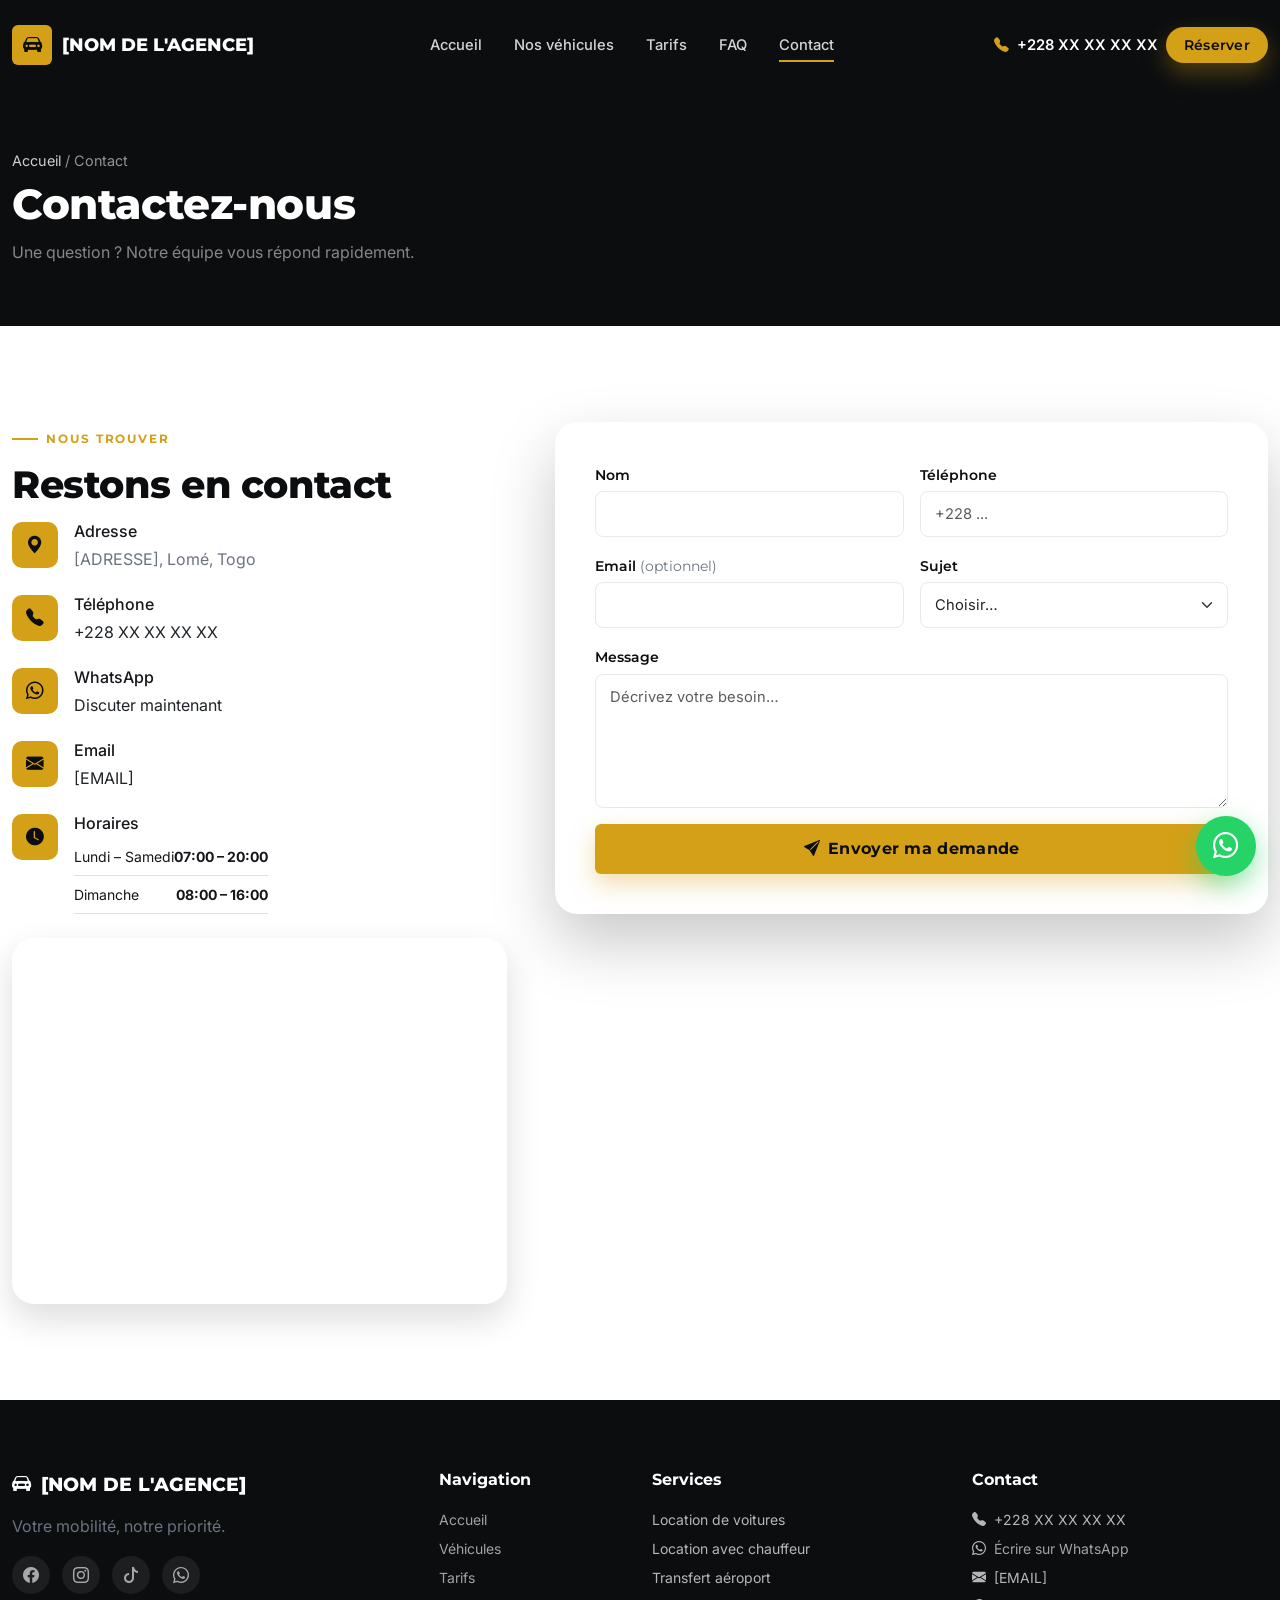
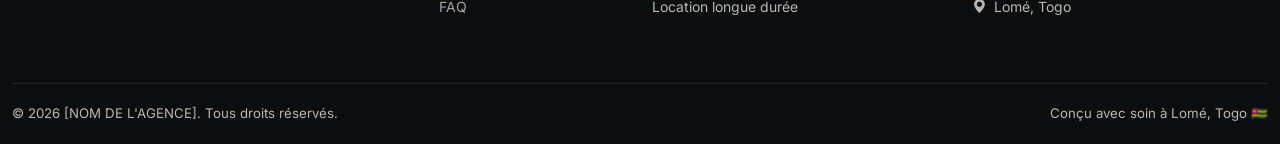
<file: contact.html>
<!DOCTYPE html>
<html lang="fr">
<head>
<meta charset="UTF-8">
<meta name="viewport" content="width=device-width, initial-scale=1.0">
<title>Contact | [NOM DE L'AGENCE]</title>
<meta name="description" content="Contactez [NOM DE L'AGENCE] pour toute question sur nos véhicules, nos tarifs ou une réservation. Réponse rapide par téléphone, WhatsApp ou email.">
<link rel="icon" href="data:image/svg+xml,<svg xmlns=%22http://www.w3.org/2000/svg%22 viewBox=%220 0 100 100%22><rect width=%22100%22 height=%22100%22 rx=%2220%22 fill=%22%230B0D0F%22/><text x=%2250%22 y=%2265%22 font-size=%2250%22 fill=%22%23D4A017%22 text-anchor=%22middle%22>🚗</text></svg>">

<link rel="preconnect" href="https://fonts.googleapis.com">
<link href="https://fonts.googleapis.com/css2?family=Montserrat:wght@600;700;800&family=Inter:wght@400;500;600&display=swap" rel="stylesheet">
<link rel="stylesheet" href="https://cdn.jsdelivr.net/npm/bootstrap-icons@1.11.3/font/bootstrap-icons.css">
<link rel="stylesheet" href="https://cdn.jsdelivr.net/npm/bootstrap@5.3.3/dist/css/bootstrap.min.css">
<link rel="stylesheet" href="css/style.css">
</head>
<body>

<!-- ============================================================ NAVBAR -->
<nav class="navbar navbar-expand-lg fixed-top navbar-main" id="mainNavbar">
  <div class="container container-xl">
    <a class="navbar-brand" href="index.html">
      <span class="brand-mark"><i class="bi bi-car-front-fill"></i></span>
      <span data-agency-name>[NOM DE L'AGENCE]</span>
    </a>
    <button class="navbar-toggler border-0" type="button" data-bs-toggle="collapse" data-bs-target="#navbarContent" aria-label="Ouvrir le menu">
      <i class="bi bi-list text-white fs-1"></i>
    </button>
    <div class="collapse navbar-collapse" id="navbarContent">
      <ul class="navbar-nav mx-auto my-3 my-lg-0 gap-lg-1">
        <li class="nav-item"><a class="nav-link" href="index.html#accueil">Accueil</a></li>
        <li class="nav-item"><a class="nav-link" href="vehicules.html">Nos véhicules</a></li>
        <li class="nav-item"><a class="nav-link" href="index.html#tarifs">Tarifs</a></li>
        <li class="nav-item"><a class="nav-link" href="index.html#faq">FAQ</a></li>
        <li class="nav-item"><a class="nav-link active" href="contact.html">Contact</a></li>
      </ul>
      <div class="d-flex flex-column flex-lg-row gap-2 align-items-lg-center">
        <span class="navbar-phone"><i class="bi bi-telephone-fill"></i> <span data-agency-phone>+228 XX XX XX XX</span></span>
        <a href="reservation.html" class="btn-gold btn-sm-pill text-center">Réserver</a>
      </div>
    </div>
  </div>
</nav>

<header class="page-hero">
  <div class="container container-xl">
    <nav class="breadcrumb-custom mb-2"><a href="index.html">Accueil</a> / <span>Contact</span></nav>
    <h1>Contactez-nous</h1>
    <p class="text-white-50 mb-0">Une question ? Notre équipe vous répond rapidement.</p>
  </div>
</header>

<section class="section-pad">
  <div class="container container-xl">
    <div class="row g-5">
      <div class="col-lg-5">
        <span class="eyebrow">Nous trouver</span>
        <h2 class="section-title">Restons en contact</h2>
        <div class="contact-info-item"><div class="icon"><i class="bi bi-geo-alt-fill"></i></div><div><h6 class="mb-1">Adresse</h6><p class="mb-0" data-agency-address>[ADRESSE], Lomé, Togo</p></div></div>
        <div class="contact-info-item"><div class="icon"><i class="bi bi-telephone-fill"></i></div><div><h6 class="mb-1">Téléphone</h6><p class="mb-0"><a href="#" data-agency-phone-href class="text-dark text-decoration-none" data-agency-phone>+228 XX XX XX XX</a></p></div></div>
        <div class="contact-info-item"><div class="icon"><i class="bi bi-whatsapp"></i></div><div><h6 class="mb-1">WhatsApp</h6><p class="mb-0"><a href="#" data-whatsapp-default class="text-dark text-decoration-none">Discuter maintenant</a></p></div></div>
        <div class="contact-info-item"><div class="icon"><i class="bi bi-envelope-fill"></i></div><div><h6 class="mb-1">Email</h6><p class="mb-0"><a href="#" data-agency-email-href class="text-dark text-decoration-none" data-agency-email>[EMAIL]</a></p></div></div>
        <div class="contact-info-item"><div class="icon"><i class="bi bi-clock-fill"></i></div><div><h6 class="mb-1">Horaires</h6><ul class="list-unstyled mb-0 small" data-agency-hours style="max-width:280px"></ul></div></div>

        <div class="map-wrap mt-4">
          <iframe data-maps-src src="" loading="lazy" referrerpolicy="no-referrer-when-downgrade" title="Localisation de l'agence sur Google Maps"></iframe>
        </div>
      </div>

      <div class="col-lg-7">
        <div class="form-card">
          <div id="contactConfirm" class="confirm-banner mb-4">
            <i class="bi bi-check-circle-fill fs-4"></i>
            <span>Votre demande a bien été envoyée. Nous vous répondrons très rapidement.</span>
          </div>
          <form id="contactForm" novalidate>
            <div class="row g-3">
              <div class="col-md-6">
                <label class="form-label" for="cName">Nom</label>
                <input type="text" class="form-control" id="cName">
                <div class="invalid-msg"></div>
              </div>
              <div class="col-md-6">
                <label class="form-label" for="cPhone">Téléphone</label>
                <input type="tel" class="form-control" id="cPhone" placeholder="+228 ...">
                <div class="invalid-msg"></div>
              </div>
              <div class="col-md-6">
                <label class="form-label" for="cEmail">Email <span class="text-secondary fw-normal">(optionnel)</span></label>
                <input type="email" class="form-control" id="cEmail">
                <div class="invalid-msg"></div>
              </div>
              <div class="col-md-6">
                <label class="form-label" for="cSubject">Sujet</label>
                <select class="form-select" id="cSubject">
                  <option value="" selected disabled>Choisir…</option>
                  <option>Question sur un véhicule</option>
                  <option>Demande de devis</option>
                  <option>Location avec chauffeur</option>
                  <option>Transfert aéroport</option>
                  <option>Autre demande</option>
                </select>
                <div class="invalid-msg"></div>
              </div>
              <div class="col-12">
                <label class="form-label" for="cMessage">Message</label>
                <textarea class="form-control" id="cMessage" rows="5" placeholder="Décrivez votre besoin…"></textarea>
                <div class="invalid-msg"></div>
              </div>
              <div class="col-12">
                <button type="submit" class="btn-gold w-100"><i class="bi bi-send-fill me-2"></i>Envoyer ma demande</button>
              </div>
            </div>
          </form>
        </div>
      </div>
    </div>
  </div>
</section>

<!-- ============================================================ FOOTER ==== -->
<footer class="site-footer">
  <div class="container container-xl">
    <div class="row g-4">
      <div class="col-lg-4">
        <div class="brand"><span class="brand-mark"><i class="bi bi-car-front-fill"></i></span><span data-agency-name>[NOM DE L'AGENCE]</span></div>
        <p class="mb-3" data-agency-slogan>Votre mobilité, notre priorité.</p>
        <div class="footer-social">
          <a href="#" data-social-facebook aria-label="Facebook"><i class="bi bi-facebook"></i></a>
          <a href="#" data-social-instagram aria-label="Instagram"><i class="bi bi-instagram"></i></a>
          <a href="#" data-social-tiktok aria-label="TikTok"><i class="bi bi-tiktok"></i></a>
          <a href="#" data-whatsapp-default aria-label="WhatsApp"><i class="bi bi-whatsapp"></i></a>
        </div>
      </div>
      <div class="col-6 col-lg-2">
        <h6>Navigation</h6>
        <ul class="list-unstyled d-flex flex-column gap-2 small">
          <li><a href="index.html#accueil">Accueil</a></li>
          <li><a href="vehicules.html">Véhicules</a></li>
          <li><a href="index.html#tarifs">Tarifs</a></li>
          <li><a href="index.html#faq">FAQ</a></li>
        </ul>
      </div>
      <div class="col-6 col-lg-3">
        <h6>Services</h6>
        <ul class="list-unstyled d-flex flex-column gap-2 small">
          <li>Location de voitures</li>
          <li>Location avec chauffeur</li>
          <li>Transfert aéroport</li>
          <li>Location longue durée</li>
        </ul>
      </div>
      <div class="col-lg-3">
        <h6>Contact</h6>
        <ul class="list-unstyled d-flex flex-column gap-2 small">
          <li><i class="bi bi-telephone-fill me-2"></i><span data-agency-phone>+228 XX XX XX XX</span></li>
          <li><i class="bi bi-whatsapp me-2"></i><a href="#" data-whatsapp-default>Écrire sur WhatsApp</a></li>
          <li><i class="bi bi-envelope-fill me-2"></i><span data-agency-email>[EMAIL]</span></li>
          <li><i class="bi bi-geo-alt-fill me-2"></i>Lomé, Togo</li>
        </ul>
      </div>
    </div>
    <div class="footer-bottom text-center text-sm-start d-flex flex-column flex-sm-row justify-content-between gap-2">
      <span>© <span id="footerYear">2026</span> <span data-agency-name>[NOM DE L'AGENCE]</span>. Tous droits réservés.</span>
      <span>Conçu avec soin à Lomé, Togo 🇹🇬</span>
    </div>
  </div>
</footer>

<a href="#" data-whatsapp-default class="whatsapp-float" aria-label="Contacter sur WhatsApp"><i class="bi bi-whatsapp"></i></a>

<script src="https://cdn.jsdelivr.net/npm/bootstrap@5.3.3/dist/js/bootstrap.bundle.min.js"></script>
<script src="js/main.js"></script>
</body>
</html>
</file>
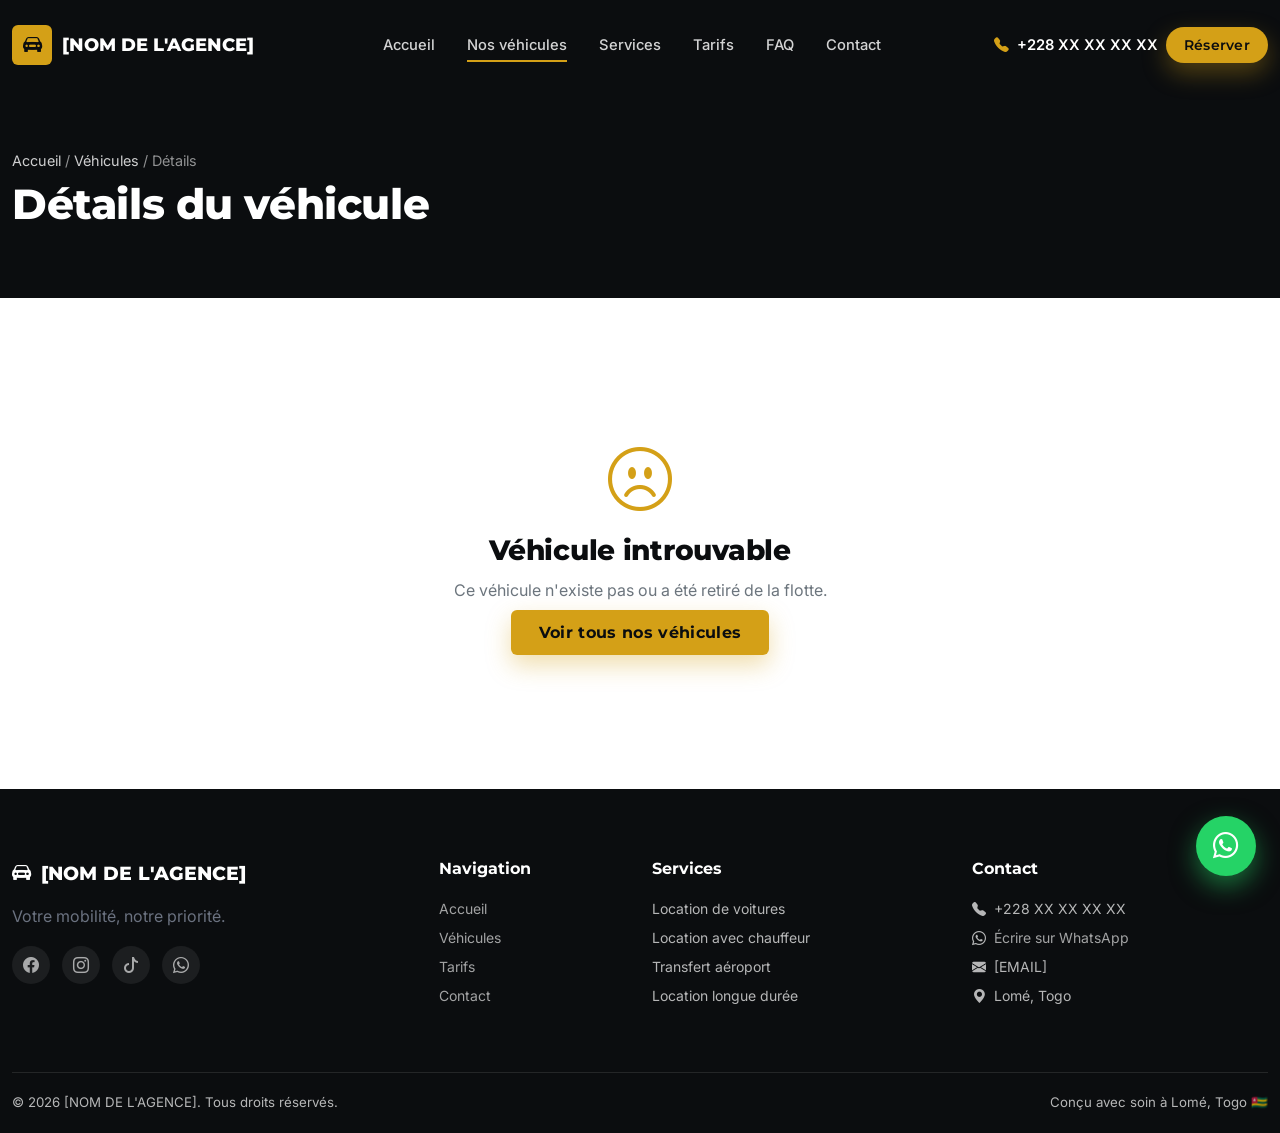
<file: vehicule-details.html>
<!DOCTYPE html>
<html lang="fr">
<head>
<meta charset="UTF-8">
<meta name="viewport" content="width=device-width, initial-scale=1.0">
<title id="pageTitle">Détails du véhicule | [NOM DE L'AGENCE]</title>
<meta name="description" content="Détails, tarifs et caractéristiques du véhicule sélectionné. Réservez en quelques clics.">
<link rel="icon" href="data:image/svg+xml,<svg xmlns=%22http://www.w3.org/2000/svg%22 viewBox=%220 0 100 100%22><rect width=%22100%22 height=%22100%22 rx=%2220%22 fill=%22%230B0D0F%22/><text x=%2250%22 y=%2265%22 font-size=%2250%22 fill=%22%23D4A017%22 text-anchor=%22middle%22>🚗</text></svg>">

<link rel="preconnect" href="https://fonts.googleapis.com">
<link href="https://fonts.googleapis.com/css2?family=Montserrat:wght@600;700;800&family=Inter:wght@400;500;600&display=swap" rel="stylesheet">
<link rel="stylesheet" href="https://cdn.jsdelivr.net/npm/bootstrap-icons@1.11.3/font/bootstrap-icons.css">
<link rel="stylesheet" href="https://cdn.jsdelivr.net/npm/bootstrap@5.3.3/dist/css/bootstrap.min.css">
<link rel="stylesheet" href="css/style.css">
</head>
<body>

<!-- ============================================================ NAVBAR -->
<nav class="navbar navbar-expand-lg fixed-top navbar-main" id="mainNavbar">
  <div class="container container-xl">
    <a class="navbar-brand" href="index.html">
      <span class="brand-mark"><i class="bi bi-car-front-fill"></i></span>
      <span data-agency-name>[NOM DE L'AGENCE]</span>
    </a>
    <button class="navbar-toggler border-0" type="button" data-bs-toggle="collapse" data-bs-target="#navbarContent" aria-label="Ouvrir le menu">
      <i class="bi bi-list text-white fs-1"></i>
    </button>
    <div class="collapse navbar-collapse" id="navbarContent">
      <ul class="navbar-nav mx-auto my-3 my-lg-0 gap-lg-1">
        <li class="nav-item"><a class="nav-link" href="index.html#accueil">Accueil</a></li>
        <li class="nav-item"><a class="nav-link active" href="vehicules.html">Nos véhicules</a></li>
        <li class="nav-item"><a class="nav-link" href="index.html#services">Services</a></li>
        <li class="nav-item"><a class="nav-link" href="index.html#tarifs">Tarifs</a></li>
        <li class="nav-item"><a class="nav-link" href="index.html#faq">FAQ</a></li>
        <li class="nav-item"><a class="nav-link" href="contact.html">Contact</a></li>
      </ul>
      <div class="d-flex flex-column flex-lg-row gap-2 align-items-lg-center">
        <span class="navbar-phone"><i class="bi bi-telephone-fill"></i> <span data-agency-phone>+228 XX XX XX XX</span></span>
        <a href="reservation.html" class="btn-gold btn-sm-pill text-center">Réserver</a>
      </div>
    </div>
  </div>
</nav>

<header class="page-hero">
  <div class="container container-xl">
    <nav class="breadcrumb-custom mb-2"><a href="index.html">Accueil</a> / <a href="vehicules.html">Véhicules</a> / <span id="crumbName">Détails</span></nav>
    <h1 id="pageHeading">Détails du véhicule</h1>
  </div>
</header>

<section class="section-pad" id="detailsWrap">
  <!-- Contenu injecté dynamiquement par JS -->
</section>

<!-- ============================================================ FOOTER ==== -->
<footer class="site-footer">
  <div class="container container-xl">
    <div class="row g-4">
      <div class="col-lg-4">
        <div class="brand"><span class="brand-mark"><i class="bi bi-car-front-fill"></i></span><span data-agency-name>[NOM DE L'AGENCE]</span></div>
        <p class="mb-3" data-agency-slogan>Votre mobilité, notre priorité.</p>
        <div class="footer-social">
          <a href="#" data-social-facebook aria-label="Facebook"><i class="bi bi-facebook"></i></a>
          <a href="#" data-social-instagram aria-label="Instagram"><i class="bi bi-instagram"></i></a>
          <a href="#" data-social-tiktok aria-label="TikTok"><i class="bi bi-tiktok"></i></a>
          <a href="#" data-whatsapp-default aria-label="WhatsApp"><i class="bi bi-whatsapp"></i></a>
        </div>
      </div>
      <div class="col-6 col-lg-2">
        <h6>Navigation</h6>
        <ul class="list-unstyled d-flex flex-column gap-2 small">
          <li><a href="index.html#accueil">Accueil</a></li>
          <li><a href="vehicules.html">Véhicules</a></li>
          <li><a href="index.html#tarifs">Tarifs</a></li>
          <li><a href="contact.html">Contact</a></li>
        </ul>
      </div>
      <div class="col-6 col-lg-3">
        <h6>Services</h6>
        <ul class="list-unstyled d-flex flex-column gap-2 small">
          <li>Location de voitures</li>
          <li>Location avec chauffeur</li>
          <li>Transfert aéroport</li>
          <li>Location longue durée</li>
        </ul>
      </div>
      <div class="col-lg-3">
        <h6>Contact</h6>
        <ul class="list-unstyled d-flex flex-column gap-2 small">
          <li><i class="bi bi-telephone-fill me-2"></i><span data-agency-phone>+228 XX XX XX XX</span></li>
          <li><i class="bi bi-whatsapp me-2"></i><a href="#" data-whatsapp-default>Écrire sur WhatsApp</a></li>
          <li><i class="bi bi-envelope-fill me-2"></i><span data-agency-email>[EMAIL]</span></li>
          <li><i class="bi bi-geo-alt-fill me-2"></i>Lomé, Togo</li>
        </ul>
      </div>
    </div>
    <div class="footer-bottom text-center text-sm-start d-flex flex-column flex-sm-row justify-content-between gap-2">
      <span>© <span id="footerYear">2026</span> <span data-agency-name>[NOM DE L'AGENCE]</span>. Tous droits réservés.</span>
      <span>Conçu avec soin à Lomé, Togo 🇹🇬</span>
    </div>
  </div>
</footer>

<a href="#" data-whatsapp-default class="whatsapp-float" aria-label="Contacter sur WhatsApp"><i class="bi bi-whatsapp"></i></a>

<script src="https://cdn.jsdelivr.net/npm/bootstrap@5.3.3/dist/js/bootstrap.bundle.min.js"></script>
<script src="js/vehicles.js"></script>
<script src="js/main.js"></script>
<script>
  document.addEventListener("DOMContentLoaded", () => {
    const params = new URLSearchParams(window.location.search);
    const id = Number(params.get("id"));
    const v = getVehicleById(id);
    const wrap = document.getElementById("detailsWrap");

    if (!v){
      wrap.innerHTML = `<div class="container container-xl text-center py-5">
        <i class="bi bi-emoji-frown display-3 text-gold mb-3 d-block"></i>
        <h3>Véhicule introuvable</h3>
        <p class="text-secondary">Ce véhicule n'existe pas ou a été retiré de la flotte.</p>
        <a href="vehicules.html" class="btn-gold">Voir tous nos véhicules</a>
      </div>`;
      return;
    }

    document.getElementById("pageTitle").textContent = `${v.name} — Location de voiture à Lomé | [NOM DE L'AGENCE]`;
    document.getElementById("crumbName").textContent = v.name;
    document.getElementById("pageHeading").textContent = v.name;

    wrap.innerHTML = `
    <div class="container container-xl">
      <div class="row g-5">
        <div class="col-lg-7 reveal">
          <div class="vd-gallery-main rounded-4 mb-2" style="border-radius:16px;overflow:hidden;">
            <img id="dMainImg" src="${v.gallery[0]}" alt="${v.name}" style="width:100%;height:420px;object-fit:cover;">
          </div>
          <div class="vd-thumbs px-0" id="dThumbs">
            ${v.gallery.map((img,i) => `<img src="${img}" data-src="${img}" alt="${v.name} vue ${i+1}" class="${i===0?'active':''}">`).join("")}
          </div>
          <p class="mt-4">${v.description}</p>
          <div class="vd-spec-grid">
            <div class="vd-spec-item"><i class="bi bi-person-fill"></i><span>${v.seats} places</span></div>
            <div class="vd-spec-item"><i class="bi bi-gear-fill"></i><span>${v.transmission}</span></div>
            <div class="vd-spec-item"><i class="bi bi-fuel-pump-fill"></i><span>${v.fuel}</span></div>
            <div class="vd-spec-item"><i class="bi bi-snow"></i><span>${v.airConditioning ? "Climatisation incluse" : "Sans climatisation"}</span></div>
            <div class="vd-spec-item"><i class="bi bi-briefcase-fill"></i><span>${v.luggage} bagages</span></div>
            <div class="vd-spec-item"><i class="bi bi-calendar3"></i><span>Année ${v.year}</span></div>
          </div>
          <p class="small mt-3 mb-0"><strong>Conditions particulières :</strong> ${v.conditions}</p>
        </div>
        <div class="col-lg-5 reveal">
          <div class="border rounded-4 p-4 sticky-lg-top" style="top:110px; border-radius:16px;">
            <div class="text-gold small fw-bold text-uppercase mb-1">${v.category}</div>
            <div class="vd-price-box">
              <div class="d-flex justify-content-between mb-2"><span class="text-secondary">Prix / jour</span><span class="fw-bold fs-5">${formatFCFA(v.priceDay)}</span></div>
              <div class="d-flex justify-content-between"><span class="text-secondary">Prix / semaine</span><span class="fw-bold fs-5">${formatFCFA(v.priceWeek)}</span></div>
            </div>
            <a href="reservation.html?id=${v.id}" class="btn-gold w-100 text-center d-block mb-2">Réserver ce véhicule</a>
            <a href="#" data-whatsapp-default class="btn-outline-dark-custom w-100 text-center d-block">Poser une question</a>
          </div>
        </div>
      </div>
    </div>`;

    document.querySelectorAll("[data-whatsapp-default]").forEach(el => {
      el.setAttribute("href", `https://wa.me/${AGENCY_CONFIG.whatsappNumber}?text=${encodeURIComponent("Bonjour, j'ai une question au sujet de la " + v.name + ".")}`);
      el.setAttribute("target","_blank"); el.setAttribute("rel","noopener");
    });

    document.getElementById("dThumbs").querySelectorAll("img").forEach(thumb => {
      thumb.addEventListener("click", () => {
        document.getElementById("dMainImg").setAttribute("src", thumb.getAttribute("data-src"));
        document.getElementById("dThumbs").querySelectorAll("img").forEach(t => t.classList.remove("active"));
        thumb.classList.add("active");
      });
    });

    if (window.initRevealOnScroll) window.initRevealOnScroll();
  });
</script>
</body>
</html>
</file>
<file: css/style.css>
/* ==========================================================================
   AGENCE DE LOCATION DE VOITURES — style.css
   Palette : #0B0D0F (noir) · #171A1F (anthracite) · #FFFFFF · #F4F5F7
             #D4A017 (or, accent avec parcimonie) · #6B7280 (texte secondaire)
   Typo : "Montserrat" (titres) + "Inter" (texte)
   ========================================================================== */

:root{
  --black:      #0B0D0F;
  --anthracite: #171A1F;
  --anthracite-2:#20242B;
  --white:      #FFFFFF;
  --grey-light: #F4F5F7;
  --gold:       #D4A017;
  --gold-soft:  #F4E4BC;
  --text-sec:   #6B7280;
  --text-dark:  #14161A;

  --radius-sm: 8px;
  --radius-md: 14px;
  --radius-lg: 22px;

  --shadow-sm: 0 4px 16px rgba(0,0,0,.07);
  --shadow-md: 0 14px 34px rgba(0,0,0,.14);
  --shadow-lg: 0 28px 64px rgba(0,0,0,.22);
  --shadow-gold: 0 10px 24px rgba(212,160,23,.35);

  --ease: cubic-bezier(.22,.75,.32,1);
}

*{ box-sizing:border-box; }
html{ scroll-behavior:smooth; }
body{ font-family:'Inter',sans-serif; color:var(--text-dark); background:var(--white); overflow-x:hidden; }
h1,h2,h3,h4,h5,.font-display{ font-family:'Montserrat',sans-serif; font-weight:800; color:var(--black); letter-spacing:-.01em; }
p{ color:var(--text-sec); line-height:1.75; }
a{ text-decoration:none; }
img{ max-width:100%; display:block; }
.container-xl{ max-width:1280px; }
.section-pad{ padding-block:96px; }
@media (max-width:767.98px){ .section-pad{ padding-block:60px; } }
.bg-black{ background:var(--black) !important; }
.bg-anthracite{ background:var(--anthracite) !important; }
.bg-grey-light{ background:var(--grey-light) !important; }
.text-gold{ color:var(--gold) !important; }

.eyebrow{
  display:inline-flex; align-items:center; gap:8px; font-family:'Montserrat'; font-weight:700;
  font-size:.75rem; letter-spacing:.16em; text-transform:uppercase; color:var(--gold);
  margin-bottom:14px;
}
.eyebrow::before{ content:""; width:26px; height:2px; background:var(--gold); }
.section-title{ font-size:clamp(1.7rem,3vw,2.5rem); margin-bottom:14px; }
.section-lead{ max-width:620px; }

/* ============================================================= BUTTONS = */
.btn-gold{
  background:var(--gold); color:var(--black) !important; border:none; font-family:'Montserrat';
  font-weight:700; border-radius:6px; padding:13px 28px; letter-spacing:.02em;
  box-shadow:var(--shadow-gold); transition:.25s var(--ease);
}
.btn-gold:hover{ background:#c19312; color:var(--black); transform:translateY(-2px); box-shadow:0 16px 30px rgba(212,160,23,.45); }
.btn-outline-dark-custom{
  border:1.5px solid rgba(11,13,15,.25); color:var(--black); border-radius:6px; padding:13px 28px;
  font-family:'Montserrat'; font-weight:700; transition:.25s var(--ease);
}
.btn-outline-dark-custom:hover{ background:var(--black); color:#fff; border-color:var(--black); }
.btn-outline-light-custom{
  border:1.5px solid rgba(255,255,255,.4); color:#fff; border-radius:6px; padding:13px 28px;
  font-family:'Montserrat'; font-weight:700; transition:.25s var(--ease);
}
.btn-outline-light-custom:hover{ background:rgba(255,255,255,.12); color:#fff; border-color:#fff; }
.btn-black{
  background:var(--black); color:#fff !important; border:none; border-radius:6px; padding:13px 28px;
  font-family:'Montserrat'; font-weight:700; transition:.25s var(--ease);
}
.btn-black:hover{ background:var(--anthracite); color:#fff; transform:translateY(-2px); }
.btn-whatsapp{
  background:#25D366; color:#fff !important; border:none; border-radius:6px; padding:13px 26px;
  font-family:'Montserrat'; font-weight:700; display:inline-flex; align-items:center; gap:10px; transition:.25s var(--ease);
}
.btn-whatsapp:hover{ background:#1ebc59; color:#fff; transform:translateY(-2px); }
.btn-sm-pill{ border-radius:100px; padding:8px 18px; font-size:.85rem; font-weight:600; font-family:'Montserrat'; }

/* ============================================================== NAVBAR = */
.navbar-main{ padding-block:20px; background:rgba(11,13,15,0); transition:.35s var(--ease); }
.navbar-main.is-scrolled{ background:rgba(11,13,15,.97); padding-block:12px; box-shadow:var(--shadow-md); backdrop-filter:blur(8px); }
.navbar-main .navbar-brand{ font-family:'Montserrat'; font-weight:800; color:#fff; display:flex; align-items:center; gap:10px; font-size:1.15rem; }
.navbar-main .brand-mark{ width:40px; height:40px; border-radius:6px; background:var(--gold); display:flex; align-items:center; justify-content:center; color:var(--black); font-size:1.2rem; }
.navbar-main .nav-link{ color:rgba(255,255,255,.82) !important; font-weight:500; font-size:.92rem; margin-inline:2px; padding:8px 12px !important; position:relative; }
.navbar-main .nav-link::after{ content:""; position:absolute; left:12px; right:12px; bottom:2px; height:2px; background:var(--gold); transform:scaleX(0); transform-origin:left; transition:.25s var(--ease); }
.navbar-main .nav-link:hover::after, .navbar-main .nav-link.active::after{ transform:scaleX(1); }
.navbar-main .nav-link:hover{ color:#fff !important; }
.navbar-phone{ color:#fff; font-weight:600; font-size:.92rem; display:flex; align-items:center; gap:8px; }
.navbar-phone i{ color:var(--gold); }

/* ================================================================ HERO = */
.hero{
  position:relative; min-height:92vh; display:flex; align-items:center; padding-top:120px; padding-bottom:200px;
  background:linear-gradient(180deg, rgba(11,13,15,.82) 0%, rgba(11,13,15,.55) 45%, rgba(11,13,15,.92) 100%),
             url('https://images.unsplash.com/photo-1764605206511-7a649d9df63b?auto=format&fit=crop&w=2000&q=80') center 65%/cover no-repeat;
}
.hero h1{ color:#fff; font-size:clamp(2rem,4.6vw,3.4rem); line-height:1.1; margin-bottom:18px; text-shadow:0 3px 24px rgba(0,0,0,.4); }
.hero h1 .accent{ color:var(--gold); }
.hero p.lead{ color:rgba(255,255,255,.85); font-size:1.1rem; max-width:560px; margin-bottom:30px; }

/* ------------------------------------------------- Search / booking bar */
.search-card{
  background:#fff; border-radius:var(--radius-lg); box-shadow:var(--shadow-lg); padding:28px;
  position:relative; margin-top:-140px; z-index:20;
}
.search-card h5{ margin-bottom:20px; }
.search-card label{ font-family:'Montserrat'; font-weight:600; font-size:.78rem; color:var(--text-sec); text-transform:uppercase; letter-spacing:.04em; margin-bottom:6px; display:block; }
.search-card .form-control, .search-card .form-select{
  border-radius:8px; border:1.5px solid #E7E9ED; padding:11px 12px; font-size:.92rem;
}
.search-card .form-control:focus, .search-card .form-select:focus{ border-color:var(--gold); box-shadow:0 0 0 4px rgba(212,160,23,.15); }
.search-card .btn-gold{ width:100%; padding:13px; }

/* ============================================================ STATS === */
.stats-strip{ background:var(--black); padding-top:220px; margin-top:-160px; position:relative; z-index:5; }
.stat-item{ text-align:center; padding:36px 12px; border-right:1px solid rgba(255,255,255,.08); }
.stat-item:last-child{ border-right:none; }
.stat-item .num{ font-family:'Montserrat'; font-weight:800; font-size:clamp(1.8rem,3.6vw,2.6rem); color:var(--gold); line-height:1; }
.stat-item .label{ color:rgba(255,255,255,.7); font-size:.86rem; margin-top:8px; }
@media (max-width:767.98px){
  .stat-item{ border-right:none; border-bottom:1px solid rgba(255,255,255,.08); }
  .stats-strip{ padding-top:60px; margin-top:40px; }
  .hero{ padding-bottom:80px; }
  .search-card{ margin-top:24px; }
}

/* ===================================================== FILTERS ======== */
.filter-bar{ display:flex; flex-wrap:wrap; gap:10px; margin-bottom:36px; }
.filter-btn{
  border:1.5px solid #E7E9ED; background:#fff; color:var(--text-dark); border-radius:100px;
  padding:9px 20px; font-family:'Montserrat'; font-weight:600; font-size:.85rem; transition:.25s var(--ease);
}
.filter-btn:hover{ border-color:var(--gold); }
.filter-btn.active{ background:var(--black); border-color:var(--black); color:#fff; }

/* ===================================================== VEHICLE CARDS === */
.vehicle-card{
  border:1px solid #EEF0F3; border-radius:var(--radius-md); overflow:hidden; background:#fff;
  box-shadow:var(--shadow-sm); transition:transform .35s var(--ease), box-shadow .35s var(--ease); height:100%;
  display:flex; flex-direction:column;
}
.vehicle-card:hover{ transform:translateY(-6px); box-shadow:var(--shadow-md); }
.vehicle-card .img-wrap{ position:relative; height:200px; overflow:hidden; }
.vehicle-card .img-wrap img{ width:100%; height:100%; object-fit:cover; transition:transform .6s var(--ease); }
.vehicle-card:hover .img-wrap img{ transform:scale(1.07); }
.vehicle-card .badge-tag{
  position:absolute; top:14px; left:14px; background:var(--gold); color:var(--black); font-family:'Montserrat';
  font-weight:700; font-size:.72rem; padding:5px 12px; border-radius:100px; text-transform:uppercase; letter-spacing:.03em;
}
.vehicle-card .badge-avail{
  position:absolute; top:14px; right:14px; background:rgba(255,255,255,.92); color:#1E8E4F; font-weight:700;
  font-size:.72rem; padding:5px 12px; border-radius:100px; display:flex; align-items:center; gap:5px;
}
.vehicle-card .badge-avail::before{ content:""; width:6px; height:6px; border-radius:50%; background:#1E8E4F; }
.vehicle-card .body{ padding:20px; display:flex; flex-direction:column; flex:1; }
.vehicle-card .cat{ font-size:.78rem; color:var(--gold); font-weight:700; font-family:'Montserrat'; text-transform:uppercase; letter-spacing:.04em; margin-bottom:4px; }
.vehicle-card h5{ margin-bottom:10px; font-size:1.15rem; }
.vehicle-specs{ display:flex; flex-wrap:wrap; gap:10px 16px; margin-bottom:16px; }
.vehicle-specs span{ font-size:.8rem; color:var(--text-sec); display:flex; align-items:center; gap:5px; }
.vehicle-specs i{ color:var(--gold); }
.vehicle-card .price-row{ margin-top:auto; display:flex; align-items:end; justify-content:space-between; padding-top:12px; border-top:1px dashed #E7E9ED; }
.vehicle-card .price{ font-family:'Montserrat'; font-weight:800; font-size:1.2rem; color:var(--black); }
.vehicle-card .price small{ font-size:.72rem; font-weight:600; color:var(--text-sec); }
.vehicle-card .cta-row{ display:flex; gap:8px; margin-top:14px; }
.vehicle-card .cta-row .btn{ flex:1; font-size:.82rem; padding:9px 10px; }

/* ============================================================= MODAL === */
.modal-vehicle .modal-content{ border-radius:var(--radius-lg); border:none; overflow:hidden; }
.modal-vehicle .modal-header{ border-bottom:1px solid #EEF0F3; padding:20px 26px; }
.modal-vehicle .modal-body{ padding:0; }
.vd-gallery-main{ height:340px; overflow:hidden; border-radius:0; }
.vd-gallery-main img{ width:100%; height:100%; object-fit:cover; }
.vd-thumbs{ display:flex; gap:8px; padding:12px; overflow-x:auto; }
.vd-thumbs img{ width:74px; height:56px; object-fit:cover; border-radius:6px; cursor:pointer; opacity:.6; transition:.2s; flex-shrink:0; border:2px solid transparent; }
.vd-thumbs img:hover, .vd-thumbs img.active{ opacity:1; border-color:var(--gold); }
.vd-info{ padding:26px; }
.vd-spec-grid{ display:grid; grid-template-columns:repeat(2,1fr); gap:14px; margin:20px 0; }
.vd-spec-item{ display:flex; align-items:center; gap:10px; font-size:.88rem; }
.vd-spec-item i{ width:36px; height:36px; border-radius:8px; background:var(--grey-light); color:var(--gold); display:flex; align-items:center; justify-content:center; font-size:1rem; flex-shrink:0; }
.vd-price-box{ background:var(--grey-light); border-radius:var(--radius-md); padding:18px 20px; margin:20px 0; }
.vd-sticky-cta{ position:sticky; bottom:0; background:#fff; padding:16px 26px; border-top:1px solid #EEF0F3; display:flex; gap:10px; }

/* ============================================================ PRICING = */
.price-plan{ border-radius:var(--radius-lg); padding:38px 30px; height:100%; border:1px solid #EEF0F3; background:#fff; box-shadow:var(--shadow-sm); transition:.3s var(--ease); }
.price-plan:hover{ transform:translateY(-6px); box-shadow:var(--shadow-md); }
.price-plan.featured{ background:var(--black); color:#fff; }
.price-plan.featured p{ color:rgba(255,255,255,.65); }
.price-plan .amount{ font-family:'Montserrat'; font-weight:800; font-size:1.7rem; margin:14px 0; }
.price-plan .amount small{ font-size:.85rem; font-weight:500; opacity:.7; }

/* ============================================================ CHAUFFEUR */
.choice-card{ border-radius:var(--radius-lg); overflow:hidden; box-shadow:var(--shadow-sm); height:100%; border:1px solid #EEF0F3; }
.choice-card .img-top{ height:200px; overflow:hidden; }
.choice-card .img-top img{ width:100%; height:100%; object-fit:cover; }
.choice-card .body{ padding:28px; }
.choice-card ul{ list-style:none; padding:0; margin:18px 0; }
.choice-card ul li{ display:flex; gap:10px; align-items:flex-start; margin-bottom:10px; font-size:.9rem; color:var(--text-sec); }
.choice-card ul li i{ color:var(--gold); margin-top:3px; }

/* ============================================================ AIRPORT = */
.airport-section{ position:relative; border-radius:var(--radius-lg); overflow:hidden; min-height:420px; display:flex; align-items:center; }
.airport-section .bg-img{ position:absolute; inset:0; }
.airport-section .bg-img img{ width:100%; height:100%; object-fit:cover; }
.airport-section .overlay{ position:absolute; inset:0; background:linear-gradient(90deg, rgba(11,13,15,.92) 30%, rgba(11,13,15,.35) 100%); }
.airport-section .content{ position:relative; padding:52px; max-width:560px; }
.airport-section .content h2{ color:#fff; }
.airport-section .content p{ color:rgba(255,255,255,.8); }
.airport-list{ list-style:none; padding:0; margin:22px 0; }
.airport-list li{ display:flex; gap:10px; align-items:center; color:rgba(255,255,255,.88); font-size:.92rem; margin-bottom:10px; }
.airport-list li i{ color:var(--gold); }

/* ============================================================ WHY US == */
.why-item{ display:flex; gap:18px; padding:20px 0; }
.why-item .icon{ width:54px; height:54px; border-radius:12px; background:var(--grey-light); color:var(--gold); display:flex; align-items:center; justify-content:center; font-size:1.35rem; flex-shrink:0; }

/* ============================================================ REVIEWS = */
.review-card{ background:#fff; border-radius:var(--radius-md); padding:30px; box-shadow:var(--shadow-sm); height:100%; }
.review-card .stars i{ color:var(--gold); font-size:.88rem; }
.review-card .avatar{ width:44px; height:44px; border-radius:50%; background:var(--grey-light); color:var(--black); display:flex; align-items:center; justify-content:center; font-family:'Montserrat'; font-weight:700; font-size:.85rem; }
#reviewCarousel .carousel-control-prev, #reviewCarousel .carousel-control-next{ width:44px; height:44px; top:50%; transform:translateY(-50%); background:var(--black); border-radius:50%; opacity:.85; }
#reviewCarousel .carousel-control-prev{ left:-10px; } #reviewCarousel .carousel-control-next{ right:-10px; }
@media (max-width:767.98px){ #reviewCarousel .carousel-control-prev, #reviewCarousel .carousel-control-next{ display:none; } }

/* ============================================================ GALLERY = */
.gallery-item{ position:relative; overflow:hidden; border-radius:var(--radius-md); cursor:pointer; }
.gallery-item img{ width:100%; height:100%; object-fit:cover; transition:transform .6s var(--ease); }
.gallery-item:hover img{ transform:scale(1.1); }
.gallery-item .overlay{ position:absolute; inset:0; background:linear-gradient(180deg, transparent 40%, rgba(11,13,15,.85) 100%); opacity:0; transition:.3s var(--ease); display:flex; align-items:flex-end; padding:16px; color:#fff; font-weight:600; font-size:.88rem; }
.gallery-item:hover .overlay{ opacity:1; }

/* ============================================================ FAQ ===== */
.accordion-item{ border:none; border-radius:var(--radius-sm) !important; overflow:hidden; margin-bottom:12px; box-shadow:var(--shadow-sm); }
.accordion-button{ font-family:'Montserrat'; font-weight:700; color:var(--black); font-size:.96rem; padding:18px 22px; }
.accordion-button:not(.collapsed){ background:var(--grey-light); color:var(--black); box-shadow:none; }
.accordion-button:focus{ box-shadow:none; }

/* ============================================================ CONTACT = */
.contact-info-item{ display:flex; gap:16px; align-items:flex-start; margin-bottom:22px; }
.contact-info-item .icon{ width:46px; height:46px; border-radius:10px; background:var(--gold); color:var(--black); display:flex; align-items:center; justify-content:center; font-size:1.1rem; flex-shrink:0; }
.map-wrap{ border-radius:var(--radius-lg); overflow:hidden; box-shadow:var(--shadow-md); min-height:360px; }
.map-wrap iframe{ width:100%; height:100%; min-height:360px; border:0; }
.form-card{ background:#fff; border-radius:var(--radius-lg); box-shadow:var(--shadow-lg); padding:40px; }
.form-control, .form-select{ border-radius:8px; border:1.5px solid #E7E9ED; padding:11px 14px; font-size:.92rem; }
.form-control:focus, .form-select:focus{ border-color:var(--gold); box-shadow:0 0 0 4px rgba(212,160,23,.15); }
label.form-label{ font-weight:600; font-size:.85rem; color:var(--black); margin-bottom:6px; font-family:'Montserrat'; }
.confirm-banner{ border-radius:var(--radius-md); background:#E7F7EE; border:1px solid #b7ecce; color:#1E8E4F; padding:16px 20px; display:none; align-items:center; gap:12px; font-weight:500; }
.confirm-banner.show{ display:flex; }
.invalid-msg{ color:#dc3545; font-size:.8rem; margin-top:4px; display:none; }
.was-validated-custom .invalid-msg.show{ display:block; }
.was-validated-custom .form-control.is-invalid, .was-validated-custom .form-select.is-invalid{ border-color:#dc3545; }

/* ============================================================ RESERVATION STEPPER */
.res-steps{ display:flex; justify-content:space-between; margin-bottom:44px; position:relative; }
.res-steps::before{ content:""; position:absolute; top:18px; left:5%; right:5%; height:2px; background:#E7E9ED; z-index:0; }
.res-step{ position:relative; z-index:1; text-align:center; flex:1; }
.res-step .circle{ width:38px; height:38px; border-radius:50%; background:#fff; border:2px solid #E7E9ED; color:var(--text-sec); display:flex; align-items:center; justify-content:center; margin:0 auto 8px; font-family:'Montserrat'; font-weight:700; transition:.3s var(--ease); }
.res-step.active .circle{ border-color:var(--gold); background:var(--gold); color:var(--black); }
.res-step.done .circle{ border-color:var(--black); background:var(--black); color:#fff; }
.res-step .label{ font-size:.78rem; color:var(--text-sec); font-weight:600; }
.res-step.active .label{ color:var(--black); }
.res-panel{ display:none; }
.res-panel.active{ display:block; }
.res-summary-card{ background:var(--black); color:#fff; border-radius:var(--radius-lg); padding:28px; position:sticky; top:110px; }
.res-summary-card h6{ color:#fff; }
.res-summary-card .row-line{ display:flex; justify-content:space-between; padding:10px 0; border-bottom:1px solid rgba(255,255,255,.1); font-size:.9rem; }
.res-summary-card .total{ font-family:'Montserrat'; font-weight:800; font-size:1.6rem; color:var(--gold); margin-top:14px; }
.res-vehicle-pick{ border:1.5px solid #E7E9ED; border-radius:var(--radius-md); padding:14px; display:flex; gap:14px; align-items:center; cursor:pointer; transition:.25s var(--ease); margin-bottom:12px; }
.res-vehicle-pick:hover{ border-color:var(--gold); }
.res-vehicle-pick.selected{ border-color:var(--gold); background:#FFFBF0; }
.res-vehicle-pick img{ width:90px; height:64px; object-fit:cover; border-radius:8px; flex-shrink:0; }

/* ============================================================ FOOTER == */
footer.site-footer{ background:var(--black); color:rgba(255,255,255,.7); padding-top:70px; }
footer.site-footer h6{ color:#fff; font-family:'Montserrat'; font-weight:700; margin-bottom:20px; }
footer.site-footer a{ color:rgba(255,255,255,.62); }
footer.site-footer a:hover{ color:var(--gold); }
footer.site-footer .brand{ display:flex; align-items:center; gap:10px; color:#fff; font-family:'Montserrat'; font-weight:800; font-size:1.2rem; margin-bottom:14px; }
.footer-social a{ width:38px; height:38px; border-radius:50%; background:rgba(255,255,255,.07); display:inline-flex; align-items:center; justify-content:center; margin-right:8px; transition:.25s var(--ease); }
.footer-social a:hover{ background:var(--gold); color:var(--black); }
.footer-bottom{ border-top:1px solid rgba(255,255,255,.1); margin-top:50px; padding:20px 0; font-size:.83rem; }

/* ============================================================ WHATSAPP = */
.whatsapp-float{ position:fixed; bottom:24px; right:24px; z-index:1050; width:60px; height:60px; border-radius:50%; background:#25D366; color:#fff; display:flex; align-items:center; justify-content:center; font-size:1.6rem; box-shadow:0 10px 26px rgba(37,211,102,.5); animation:wa-pulse 2.6s ease-in-out infinite; }
.whatsapp-float:hover{ color:#fff; }
@keyframes wa-pulse{ 0%,100%{ box-shadow:0 10px 26px rgba(37,211,102,.5);} 50%{ box-shadow:0 10px 26px rgba(37,211,102,.5), 0 0 0 12px rgba(37,211,102,.15);} }

/* ============================================================ LIGHTBOX = */
.lightbox-overlay{ position:fixed; inset:0; background:rgba(11,13,15,.95); z-index:1080; display:none; align-items:center; justify-content:center; padding:24px; }
.lightbox-overlay.active{ display:flex; }
.lightbox-overlay img{ max-width:min(900px,92vw); max-height:86vh; border-radius:10px; box-shadow:var(--shadow-lg); }
.lightbox-close{ position:absolute; top:24px; right:28px; color:#fff; font-size:1.7rem; cursor:pointer; width:44px; height:44px; border-radius:50%; background:rgba(255,255,255,.1); display:flex; align-items:center; justify-content:center; }

/* ============================================================ PAGE HERO (inner pages) */
.page-hero{ background:var(--black); padding:150px 0 60px; }
.page-hero h1{ color:#fff; font-size:clamp(1.8rem,3.4vw,2.6rem); }
.page-hero .breadcrumb-custom{ color:rgba(255,255,255,.55); font-size:.9rem; }
.page-hero .breadcrumb-custom a{ color:rgba(255,255,255,.8); }
.page-hero .breadcrumb-custom a:hover{ color:var(--gold); }

/* ============================================================ REVEAL == */
.reveal{ opacity:0; transform:translateY(26px); transition:opacity .7s var(--ease), transform .7s var(--ease); }
.reveal.in{ opacity:1; transform:translateY(0); }
@media (prefers-reduced-motion:reduce){ *{ animation-duration:.001ms !important; animation-iteration-count:1 !important; transition-duration:.001ms !important; } html{ scroll-behavior:auto; } }

/* ============================================================ RESPONSIVE */
@media (max-width:991.98px){ .vd-spec-grid{ grid-template-columns:1fr 1fr; } .res-summary-card{ position:static; margin-top:24px; } }
@media (max-width:767.98px){
  .btn-gold,.btn-outline-dark-custom,.btn-outline-light-custom,.btn-black,.btn-whatsapp{ width:100%; justify-content:center; }
  .hero .d-flex.gap-3{ flex-direction:column; }
  .whatsapp-float{ width:54px; height:54px; font-size:1.4rem; bottom:16px; right:16px; }
  .form-card{ padding:24px; }
  .airport-section .content{ padding:30px; max-width:100%; }
  .res-steps .label{ display:none; }
  .vehicle-card .cta-row{ flex-direction:column; }
}
</file>
